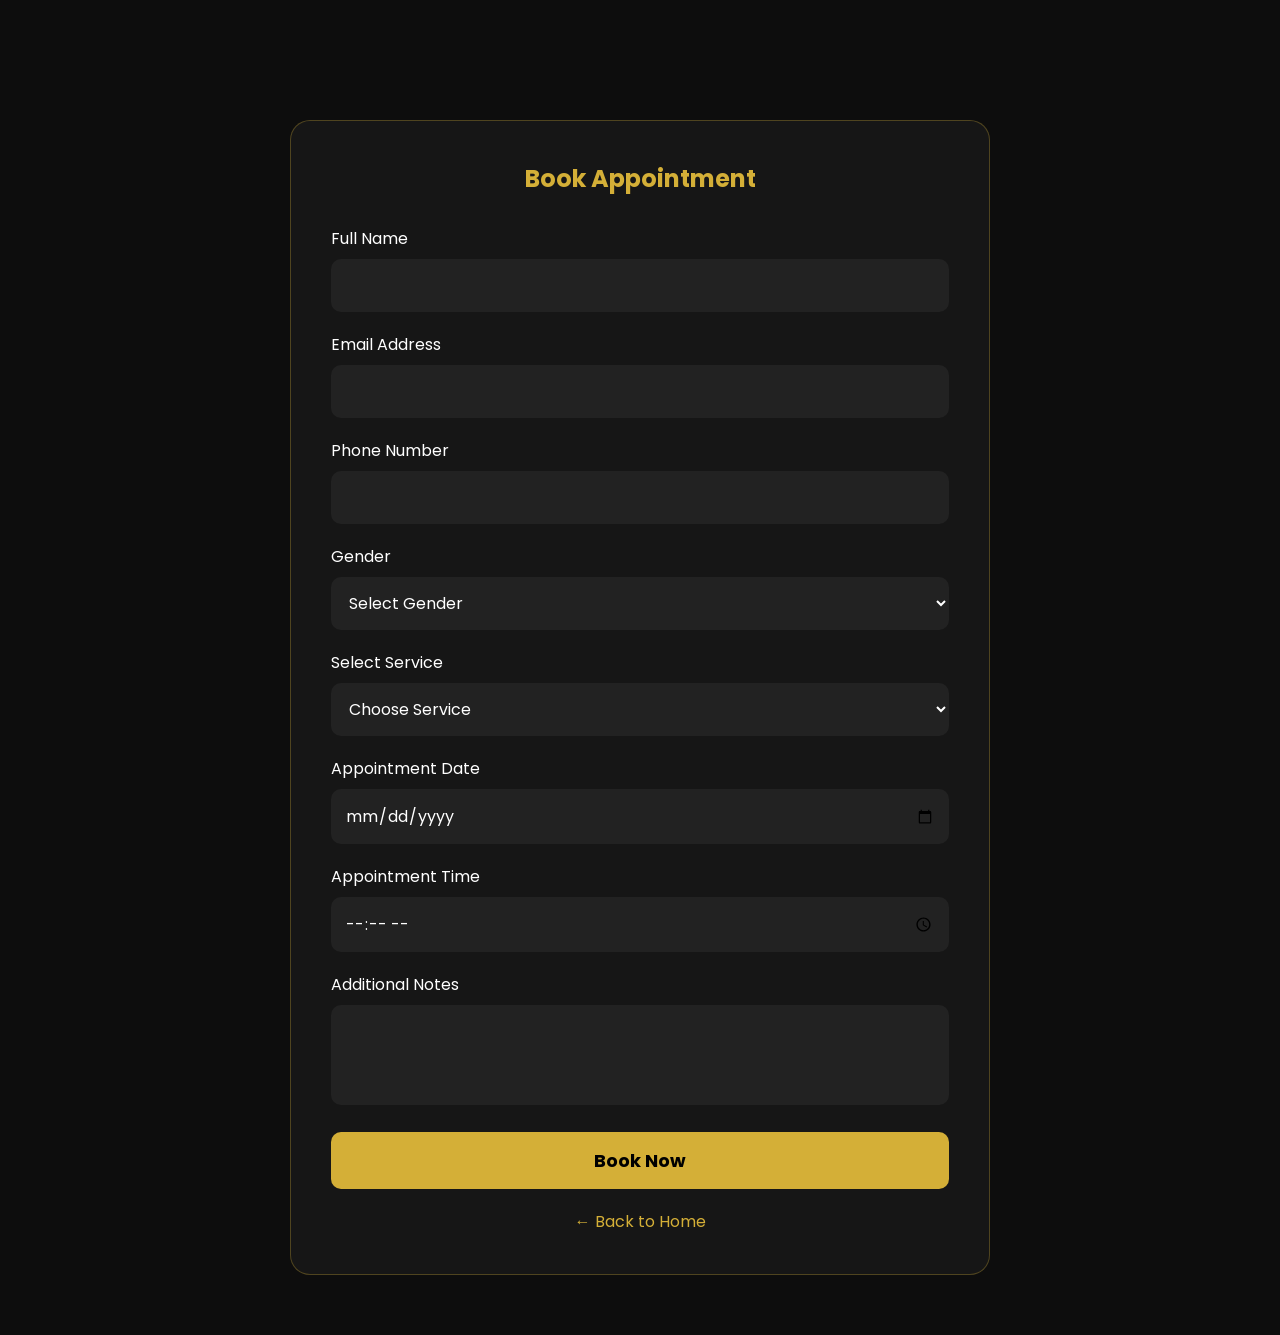
<file: booking.html>
<!DOCTYPE html>
<html lang="en">
<head>
<meta charset="UTF-8">
<meta name="viewport" content="width=device-width, initial-scale=1.0">
<title>Book Appointment | Luxe Touch Salon & Spa</title>

<link rel="stylesheet" href="style.css">
<link rel="icon" type="image/jpeg" href="image/image1.jpg">

<link rel="stylesheet"
href="https://cdnjs.cloudflare.com/ajax/libs/font-awesome/6.5.1/css/all.min.css">

<style>

.booking-section{
    min-height:100vh;
    padding:120px 20px 60px;
    background:#0d0d0d;
    display:flex;
    justify-content:center;
    align-items:center;
}

.booking-container{
    width:100%;
    max-width:700px;
    background:#161616;
    padding:40px;
    border-radius:20px;
    border:1px solid rgba(212,175,55,.3);
}

.booking-container h1{
    text-align:center;
    color:#d4af37;
    margin-bottom:30px;
}

.form-group{
    margin-bottom:20px;
}

.form-group label{
    display:block;
    margin-bottom:8px;
    color:#fff;
}

.form-group input,
.form-group select,
.form-group textarea{
    width:100%;
    padding:14px;
    border:none;
    border-radius:10px;
    background:#222;
    color:#fff;
    font-size:16px;
}

.form-group textarea{
    resize:none;
    height:100px;
}

.book-btn{
    width:100%;
    padding:15px;
    background:#d4af37;
    border:none;
    border-radius:10px;
    color:#000;
    font-size:18px;
    font-weight:700;
    cursor:pointer;
}

.book-btn:hover{
    background:#f1c94a;
}

.back-home{
    display:block;
    text-align:center;
    margin-top:20px;
    color:#d4af37;
    text-decoration:none;
}

</style>

</head>
<body>

<section class="booking-section">

<div class="booking-container">

<h1>Book Appointment</h1>

<form
id="bookingForm"
action="https://formspree.io/f/mojoanwb"
method="POST">

<div class="form-group">
<label>Full Name</label>
<input
type="text"
id="name"
name="Full Name"
required>
</div>

<div class="form-group">
<label>Email Address</label>
<input
type="email"
id="email"
name="Email Address"
required>
</div>

<div class="form-group">
<label>Phone Number</label>
<input
type="tel"
id="phone"
name="Phone Number"
required>
</div>

<div class="form-group">
<label>Gender</label>
<select
id="gender"
name="Gender"
required>
<option value="">Select Gender</option>
<option>Male</option>
<option>Female</option>
</select>
</div>

<div class="form-group">
<label>Select Service</label>

<select
id="service"
name="Service"
required>

<option value="">Choose Service</option>

<optgroup label="Men Services">
<option value="Men Haircut">Men Haircut ($30)</option>
<option value="Beard Trim">Beard Trim ($45)</option>
<option value="VIP Grooming">VIP Grooming ($60)</option>
<option value="Hair Coloring">Hair Coloring ($70)</option>
</optgroup>

<optgroup label="Women Services">
<option value="Hair Styling">Hair Styling ($50)</option>
<option value="Braiding">Braiding ($70)</option>
<option value="Hair Coloring">Hair Coloring ($80)</option>
<option value="Facial Treatment">Facial Treatment ($90)</option>
</optgroup>

<optgroup label="Massage Services">
<option value="30 Minutes Massage">30 Minutes Massage ($50)</option>
<option value="60 Minutes Massage">60 Minutes Massage ($65)</option>
<option value="90 Minutes Massage">90 Minutes Massage ($85)</option>
<option value="Deep Tissue Massage">Deep Tissue Massage ($150)</option>
<option value="Relaxation Massage">Relaxation Massage ($100)</option>
<option value="Swedish Massage">Sessions 2x's a week ($250)</option>
</optgroup>

</select>
</div>

<div class="form-group">
<label>Appointment Date</label>
<input
type="date"
id="date"
name="Appointment Date"
required>
</div>

<div class="form-group">
<label>Appointment Time</label>
<input
type="time"
id="time"
name="Appointment Time"
required>
</div>

<div class="form-group">
<label>Additional Notes</label>
<textarea
id="notes"
name="Additional Notes"></textarea>
</div>

<button type="submit" class="book-btn">
Book Now
</button>

</form>

<a href="index.html" class="back-home">
← Back to Home
</a>

</div>

</section>

<script>

// Auto-select service from services.html

const params = new URLSearchParams(window.location.search);
const selectedService = params.get("service");

window.addEventListener("load", () => {

    if(selectedService){

        const serviceSelect =
        document.getElementById("service");

        for(let option of serviceSelect.options){

            if(
                option.value === selectedService ||
                option.text === selectedService
            ){
                serviceSelect.value = option.value;
                break;
            }

        }

    }

});

// Form Submission

const bookingForm =
document.getElementById("bookingForm");

bookingForm.addEventListener("submit", async (e) => {

    e.preventDefault();

    const bookingData = {
        name: document.getElementById("name").value,
        email: document.getElementById("email").value,
        phone: document.getElementById("phone").value,
        gender: document.getElementById("gender").value,
        service: document.getElementById("service").value,
        date: document.getElementById("date").value,
        time: document.getElementById("time").value,
        notes: document.getElementById("notes").value
    };

    localStorage.setItem(
        "bookingData",
        JSON.stringify(bookingData)
    );

    try {

        const response = await fetch(
            "https://formspree.io/f/mojoanwb",
            {
                method: "POST",
                body: new FormData(bookingForm),
                headers: {
                    "Accept": "application/json"
                }
            }
        );

        if(response.ok){

            alert(
                "Booking submitted successfully!"
            );

            window.location.href =
            "payment.html";

        }else{

            alert(
                "Failed to submit booking. Please try again."
            );

        }

    }catch(error){

        alert(
            "Network error. Please check your internet connection."
        );

    }

});

</script>

</body>
</html>
</file>
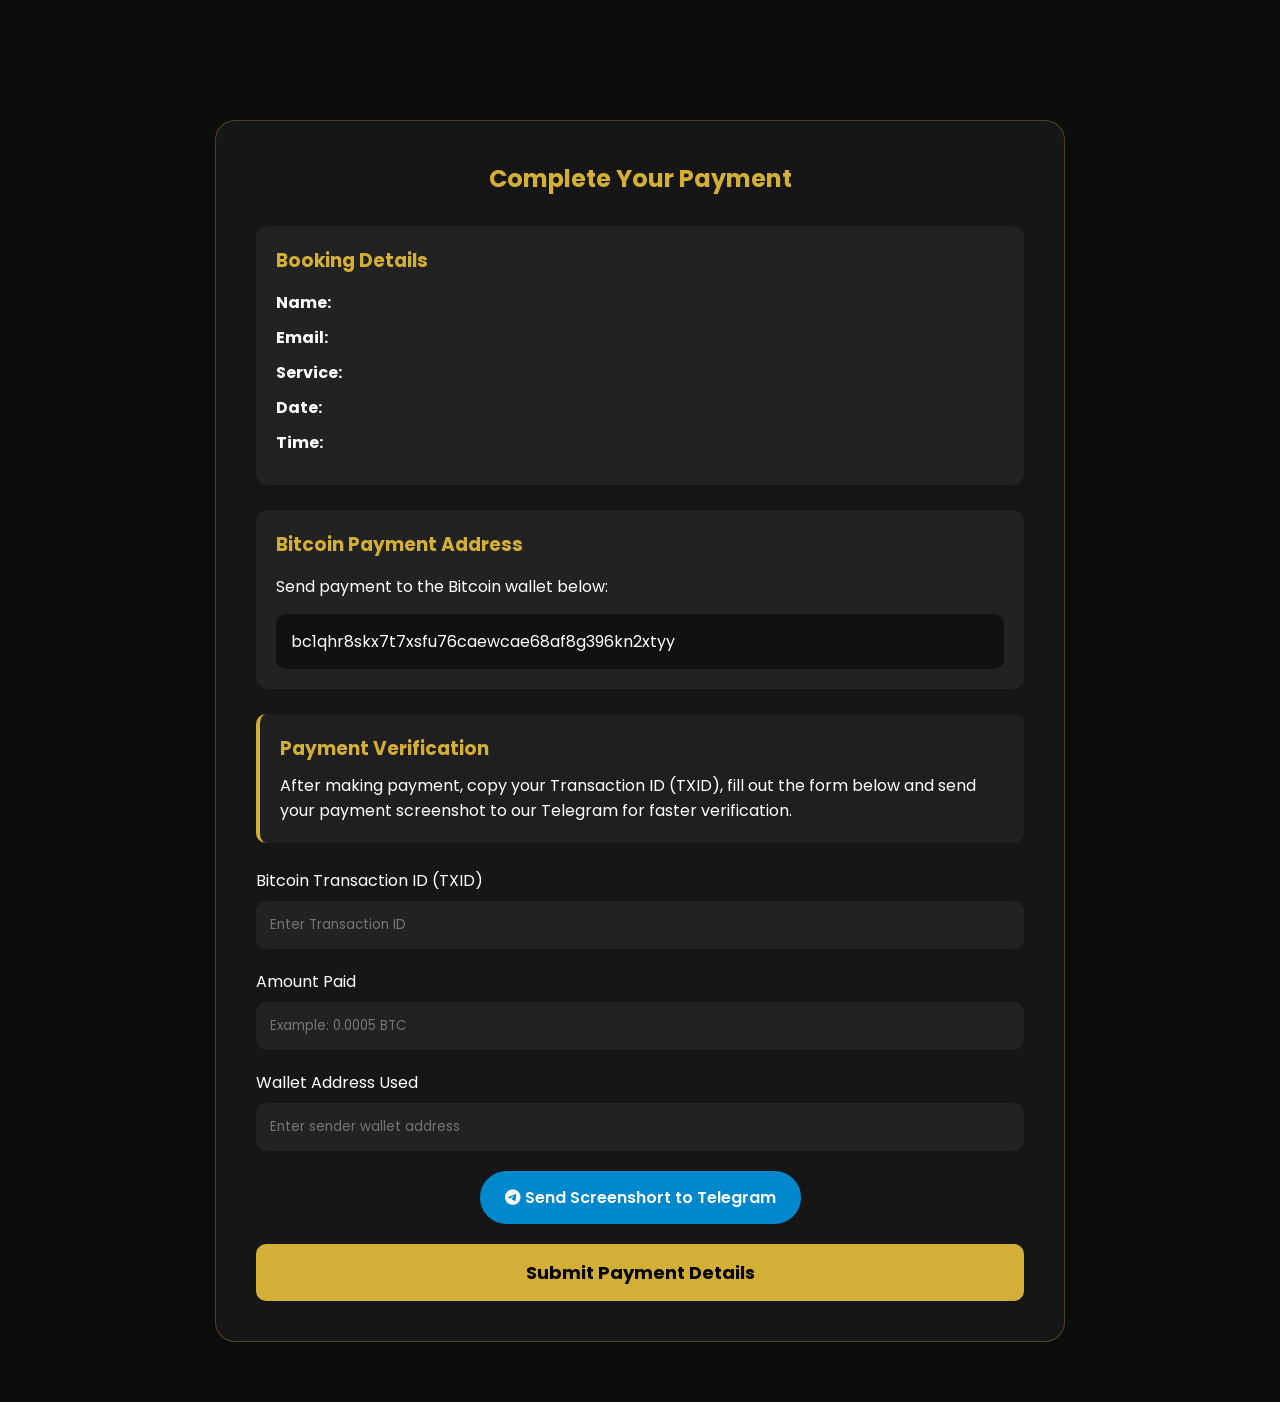
<file: payment.html>
<!DOCTYPE html>
<html lang="en">
<head>
<meta charset="UTF-8">
<meta name="viewport" content="width=device-width, initial-scale=1.0">

<title>Payment Verification | Luxe Touch Salon & Spa</title>

<link rel="stylesheet" href="style.css">
<link rel="icon" type="image/jpeg" href="image/image1.jpg">

<link rel="stylesheet"
href="https://cdnjs.cloudflare.com/ajax/libs/font-awesome/6.5.1/css/all.min.css">

<style>

.payment-section{
    min-height:100vh;
    background:#0d0d0d;
    padding:120px 20px 60px;
    display:flex;
    justify-content:center;
}

.payment-container{
    width:100%;
    max-width:850px;
    background:#161616;
    padding:40px;
    border-radius:20px;
    border:1px solid rgba(212,175,55,.3);
}

.payment-container h1{
    text-align:center;
    color:#d4af37;
    margin-bottom:30px;
}

.booking-summary{
    background:#222;
    padding:20px;
    border-radius:12px;
    margin-bottom:25px;
}

.booking-summary h3{
    color:#d4af37;
    margin-bottom:15px;
}

.booking-summary p{
    margin-bottom:10px;
}

.wallet-box{
    background:#222;
    padding:20px;
    border-radius:12px;
    margin-bottom:25px;
}

.wallet-box h3{
    color:#d4af37;
    margin-bottom:15px;
}

.wallet-address{
    background:#111;
    padding:15px;
    border-radius:10px;
    margin-top:15px;
    word-break:break-all;
}

.notice{
    background:#1f1f1f;
    padding:20px;
    border-left:4px solid #d4af37;
    margin-bottom:25px;
    border-radius:10px;
}

.form-group{
    margin-bottom:20px;
}

.form-group label{
    display:block;
    margin-bottom:8px;
    color:#fff;
}

.form-group input{
    width:100%;
    padding:14px;
    border:none;
    border-radius:10px;
    background:#222;
    color:#fff;
}

.contact-buttons{
    display:flex;
    gap:15px;
    flex-wrap:wrap;
    margin:20px 0;
}

.contact-buttons a{
    text-decoration:none;
    padding:14px 25px;
    border-radius:40px;
    color:white;
    font-weight:600;
}

.whatsapp{
    background:#25D366;
}

.telegram{
    background:#0088cc;
}

.submit-btn{
    width:100%;
    padding:15px;
    border:none;
    border-radius:10px;
    background:#d4af37;
    color:#000;
    font-size:18px;
    font-weight:700;
    cursor:pointer;
}

.submit-btn:hover{
    background:#f1c94a;
}

</style>

</head>
<body>

<section class="payment-section">

<div class="payment-container">

<h1>Complete Your Payment</h1>

<div class="booking-summary">

<h3>Booking Details</h3>

<p><strong>Name:</strong> <span id="showName"></span></p>

<p><strong>Email:</strong> <span id="showEmail"></span></p>

<p><strong>Service:</strong> <span id="showService"></span></p>

<p><strong>Date:</strong> <span id="showDate"></span></p>

<p><strong>Time:</strong> <span id="showTime"></span></p>

</div>

<div class="wallet-box">

<h3>Bitcoin Payment Address</h3>

<p>
Send payment to the Bitcoin wallet below:
</p>

<div class="wallet-address">
bc1qhr8skx7t7xsfu76caewcae68af8g396kn2xtyy
</div>

</div>

<div class="notice">

<h3 style="color:#d4af37;margin-bottom:10px;">
Payment Verification
</h3>

<p>
After making payment, copy your Transaction ID (TXID),
fill out the form below and send your payment screenshot
to our Telegram for faster verification.
</p>

</div>

<form
id="paymentForm"
action="success.html"
method="POST">

<input
type="hidden"
id="customerName"
name="Customer Name">

<input
type="hidden"
id="customerEmail"
name="Customer Email">

<input
type="hidden"
id="customerService"
name="Service">

<div class="form-group">
<label>Bitcoin Transaction ID (TXID)</label>
<input
type="text"
name="Transaction ID"
placeholder="Enter Transaction ID"
required>
</div>

<div class="form-group">
<label>Amount Paid</label>
<input
type="text"
name="Amount Paid"
placeholder="Example: 0.0005 BTC"
required>
</div>

<div class="form-group">
<label>Wallet Address Used</label>
<input
type="text"
name="Wallet Address"
placeholder="Enter sender wallet address"
required>
</div>

<div class="contact-buttons">

<!-- <a href="https://wa.me/23407070619761" -->
<!-- class="whatsapp"> -->

<!-- <i class="fab fa-whatsapp"></i> -->
<!-- Send Screenshot on WhatsApp -->

</a>

<a href="https://t.me/luxespamassage"
class="telegram">

<i class="fab fa-telegram"></i>
Send Screenshort to Telegram

</a>

</div>

<button
type="submit"
class="submit-btn">

Submit Payment Details

</button>

</form>

</div>

</section>

<script>

const bookingData =
JSON.parse(
localStorage.getItem("bookingData")
);

if(bookingData){

document.getElementById("showName").textContent =
bookingData.name || "";

document.getElementById("showEmail").textContent =
bookingData.email || "";

document.getElementById("showService").textContent =
bookingData.service || "";

document.getElementById("showDate").textContent =
bookingData.date || "";

document.getElementById("showTime").textContent =
bookingData.time || "";

document.getElementById("customerName").value =
bookingData.name || "";

document.getElementById("customerEmail").value =
bookingData.email || "";

document.getElementById("customerService").value =
bookingData.service || "";

}

document.getElementById("paymentForm")
.addEventListener("submit", async function(e){

e.preventDefault();

const form = this;

try{

const response = await fetch(
form.action,
{
method:"POST",
body:new FormData(form),
headers:{
"Accept":"application/json"
}
}
);

if(response.ok){

alert(
"Payment details submitted successfully."
);

window.location.href =
"success.html";

}else{

alert(
"Failed to submit payment details."
);

}

}catch(error){

alert(
"Network error. Please try again."
);

}

});

</script>

</body>
</html>
</file>
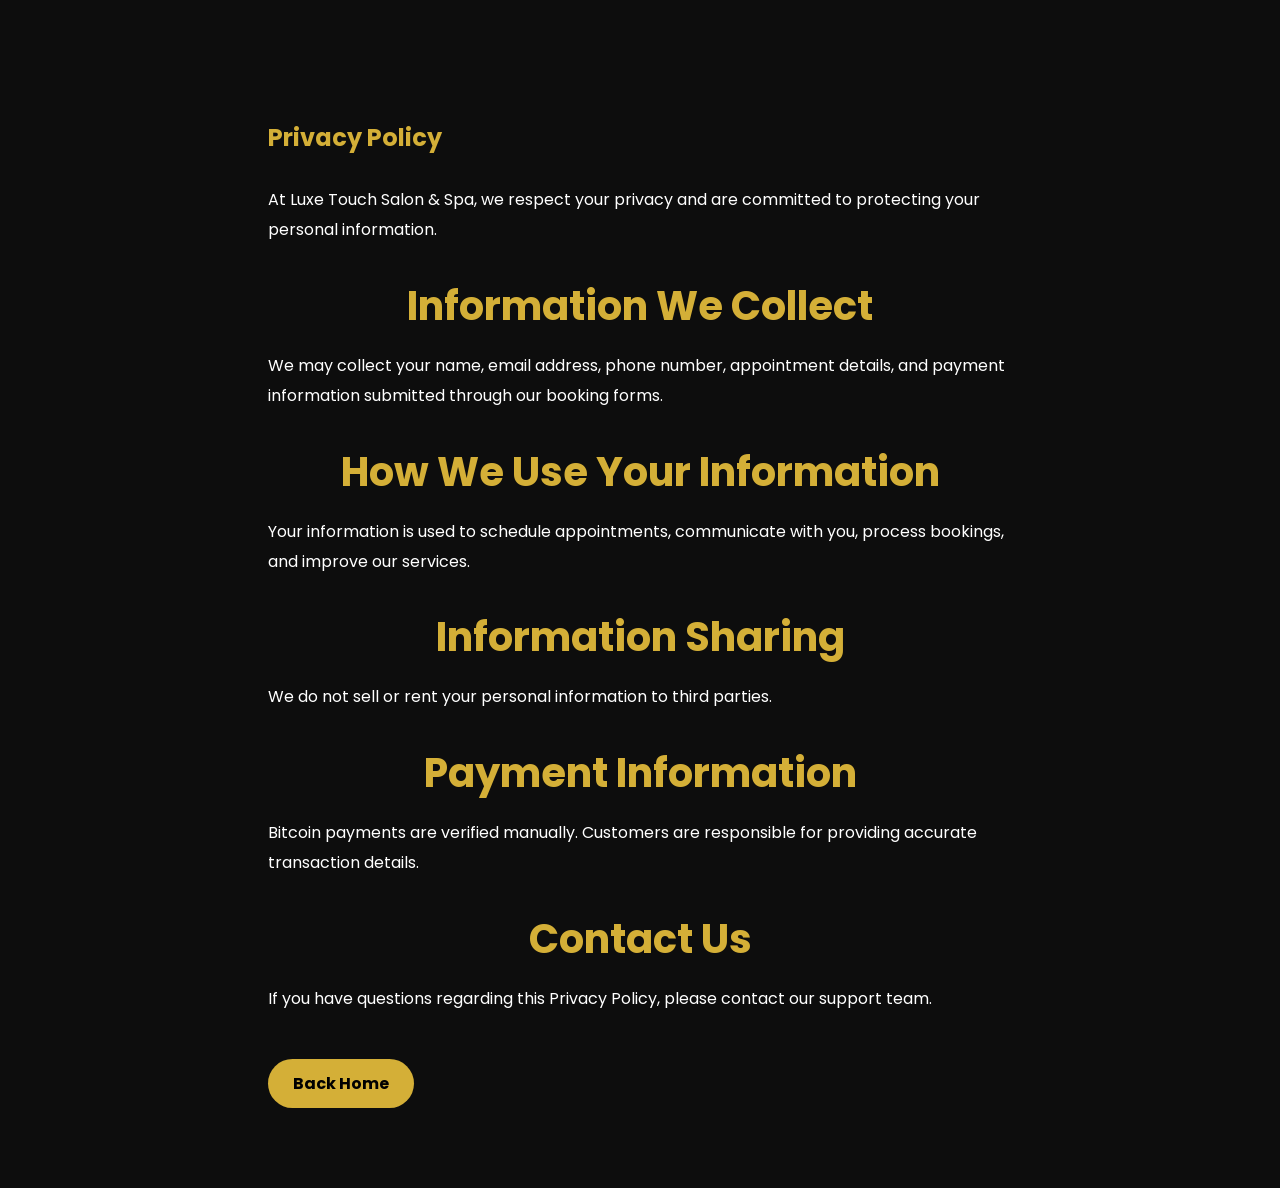
<file: privacy.html>
<!DOCTYPE html>

<html lang="en">
<head>
<meta charset="UTF-8">
<meta name="viewport" content="width=device-width, initial-scale=1.0">
<title>Privacy Policy | Luxe Touch Salon & Spa</title>

<link rel="stylesheet" href="style.css">
<link rel="icon" type="image/jpeg" href="image/image1.jpg">

<style>

.policy-section{
    padding:120px 10% 80px;
    max-width:1000px;
    margin:auto;
}

.policy-section h1{
    color:#d4af37;
    margin-bottom:30px;
}

.policy-section h2{
    margin-top:30px;
    margin-bottom:15px;
    color:#d4af37;
}

.policy-section p{
    line-height:1.9;
    margin-bottom:15px;
}

.back-btn{
    display:inline-block;
    margin-top:30px;
    padding:12px 25px;
    background:#d4af37;
    color:#000;
    text-decoration:none;
    border-radius:30px;
    font-weight:700;
}

</style>

</head>
<body>

<section class="policy-section">

<h1>Privacy Policy</h1>

<p>
At Luxe Touch Salon & Spa, we respect your privacy and are committed to protecting your personal information.
</p>

<h2>Information We Collect</h2>

<p>
We may collect your name, email address, phone number, appointment details, and payment information submitted through our booking forms.
</p>

<h2>How We Use Your Information</h2>

<p>
Your information is used to schedule appointments, communicate with you, process bookings, and improve our services.
</p>

<h2>Information Sharing</h2>

<p>
We do not sell or rent your personal information to third parties.
</p>

<h2>Payment Information</h2>

<p>
Bitcoin payments are verified manually. Customers are responsible for providing accurate transaction details.
</p>

<h2>Contact Us</h2>

<p>
If you have questions regarding this Privacy Policy, please contact our support team.
</p>

<a href="index.html" class="back-btn">
Back Home
</a>

</section>

</body>
</html>
</file>
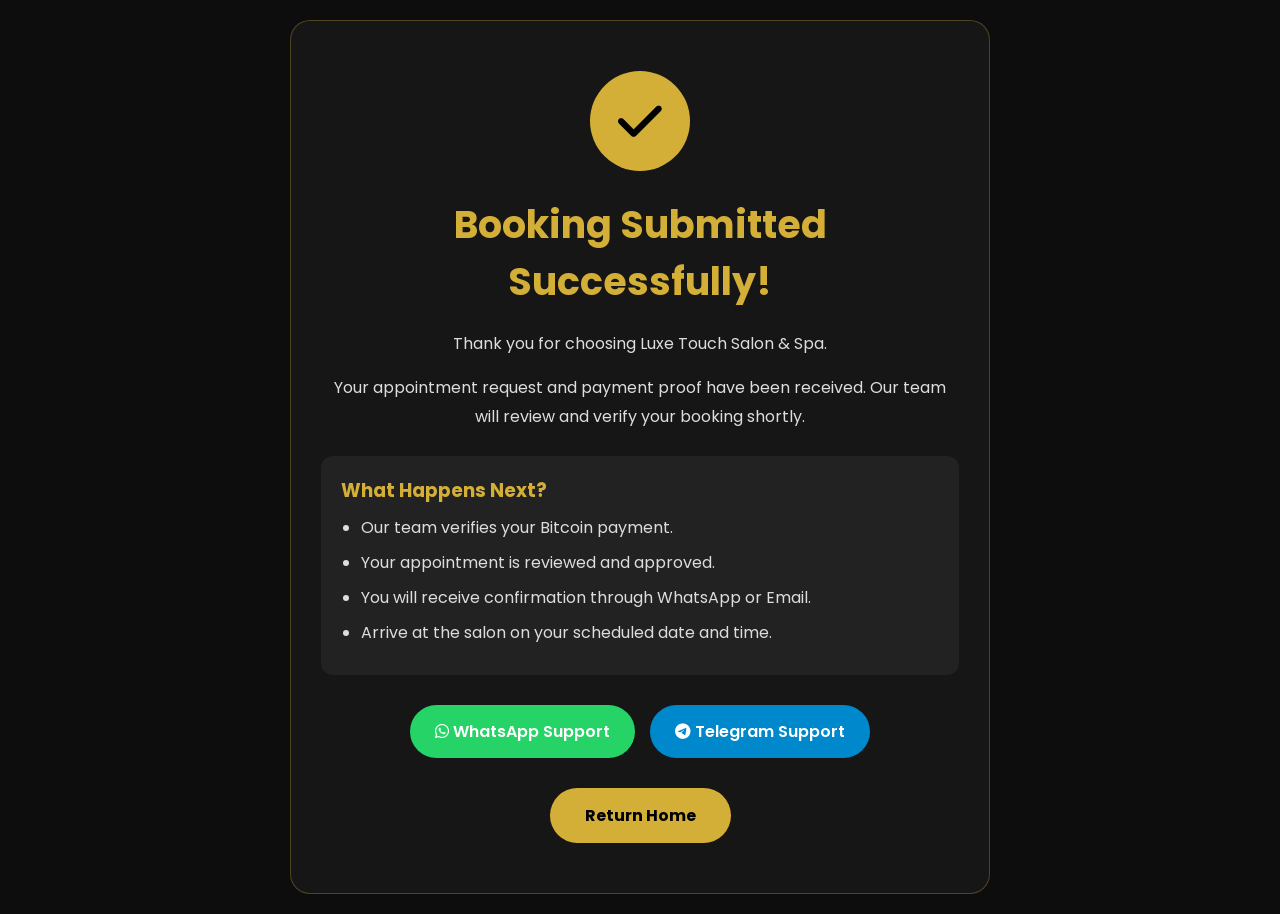
<file: success.html>
<!DOCTYPE html>
<html lang="en">
<head>
<meta charset="UTF-8">
<meta name="viewport" content="width=device-width, initial-scale=1.0">

<title>Booking Submitted | Luxe Touch Salon & Spa</title>

<link rel="stylesheet" href="style.css">
<link rel="icon" type="image/jpeg" href="image/image1.jpg">

<link rel="stylesheet"
href="https://cdnjs.cloudflare.com/ajax/libs/font-awesome/6.5.1/css/all.min.css">

<style>

.success-section{
    min-height:100vh;
    display:flex;
    justify-content:center;
    align-items:center;
    padding:20px;
    background:#0d0d0d;
}

.success-card{
    width:100%;
    max-width:700px;
    background:#161616;
    border:1px solid rgba(212,175,55,.3);
    border-radius:20px;
    padding:50px 30px;
    text-align:center;
}

.success-icon{
    width:100px;
    height:100px;
    margin:0 auto 25px;
    border-radius:50%;
    background:#d4af37;
    display:flex;
    justify-content:center;
    align-items:center;
}

.success-icon i{
    font-size:50px;
    color:#000;
}

.success-card h1{
    color:#d4af37;
    margin-bottom:20px;
    font-size:38px;
}

.success-card p{
    color:#ddd;
    line-height:1.8;
    margin-bottom:15px;
}

.info-box{
    background:#222;
    padding:20px;
    border-radius:12px;
    margin:25px 0;
    text-align:left;
}

.info-box h3{
    color:#d4af37;
    margin-bottom:10px;
}

.info-box ul{
    padding-left:20px;
}

.info-box li{
    margin-bottom:10px;
    color:#ddd;
}

.contact-buttons{
    display:flex;
    justify-content:center;
    gap:15px;
    flex-wrap:wrap;
    margin-top:30px;
}

.contact-buttons a{
    text-decoration:none;
    padding:14px 25px;
    border-radius:50px;
    color:white;
    font-weight:600;
}

.whatsapp{
    background:#25D366;
}

.telegram{
    background:#0088cc;
}

.home-btn{
    display:inline-block;
    margin-top:30px;
    background:#d4af37;
    color:#000;
    padding:15px 35px;
    text-decoration:none;
    border-radius:50px;
    font-weight:700;
}

.home-btn:hover{
    background:#f1c94a;
}

@media(max-width:768px){

.success-card h1{
    font-size:30px;
}

.contact-buttons{
    flex-direction:column;
}

}

</style>

</head>
<body>

<section class="success-section">

<div class="success-card">

<div class="success-icon">
<i class="fas fa-check"></i>
</div>

<h1>Booking Submitted Successfully!</h1>

<p>
Thank you for choosing Luxe Touch Salon & Spa.
</p>

<p>
Your appointment request and payment proof have been received.
Our team will review and verify your booking shortly.
</p>

<div class="info-box">

<h3>What Happens Next?</h3>

<ul>
<li>Our team verifies your Bitcoin payment.</li>
<li>Your appointment is reviewed and approved.</li>
<li>You will receive confirmation through WhatsApp or Email.</li>
<li>Arrive at the salon on your scheduled date and time.</li>
</ul>

</div>

<div class="contact-buttons">

<a href="https://wa.me/234XXXXXXXXXX" class="whatsapp">
<i class="fab fa-whatsapp"></i>
 WhatsApp Support
</a>

<a href="https://t.me/yourtelegramusername" class="telegram">
<i class="fab fa-telegram"></i>
 Telegram Support
</a>

</div>

<a href="index.html" class="home-btn">
Return Home
</a>

</div>

</section>

</body>
</html>
</file>
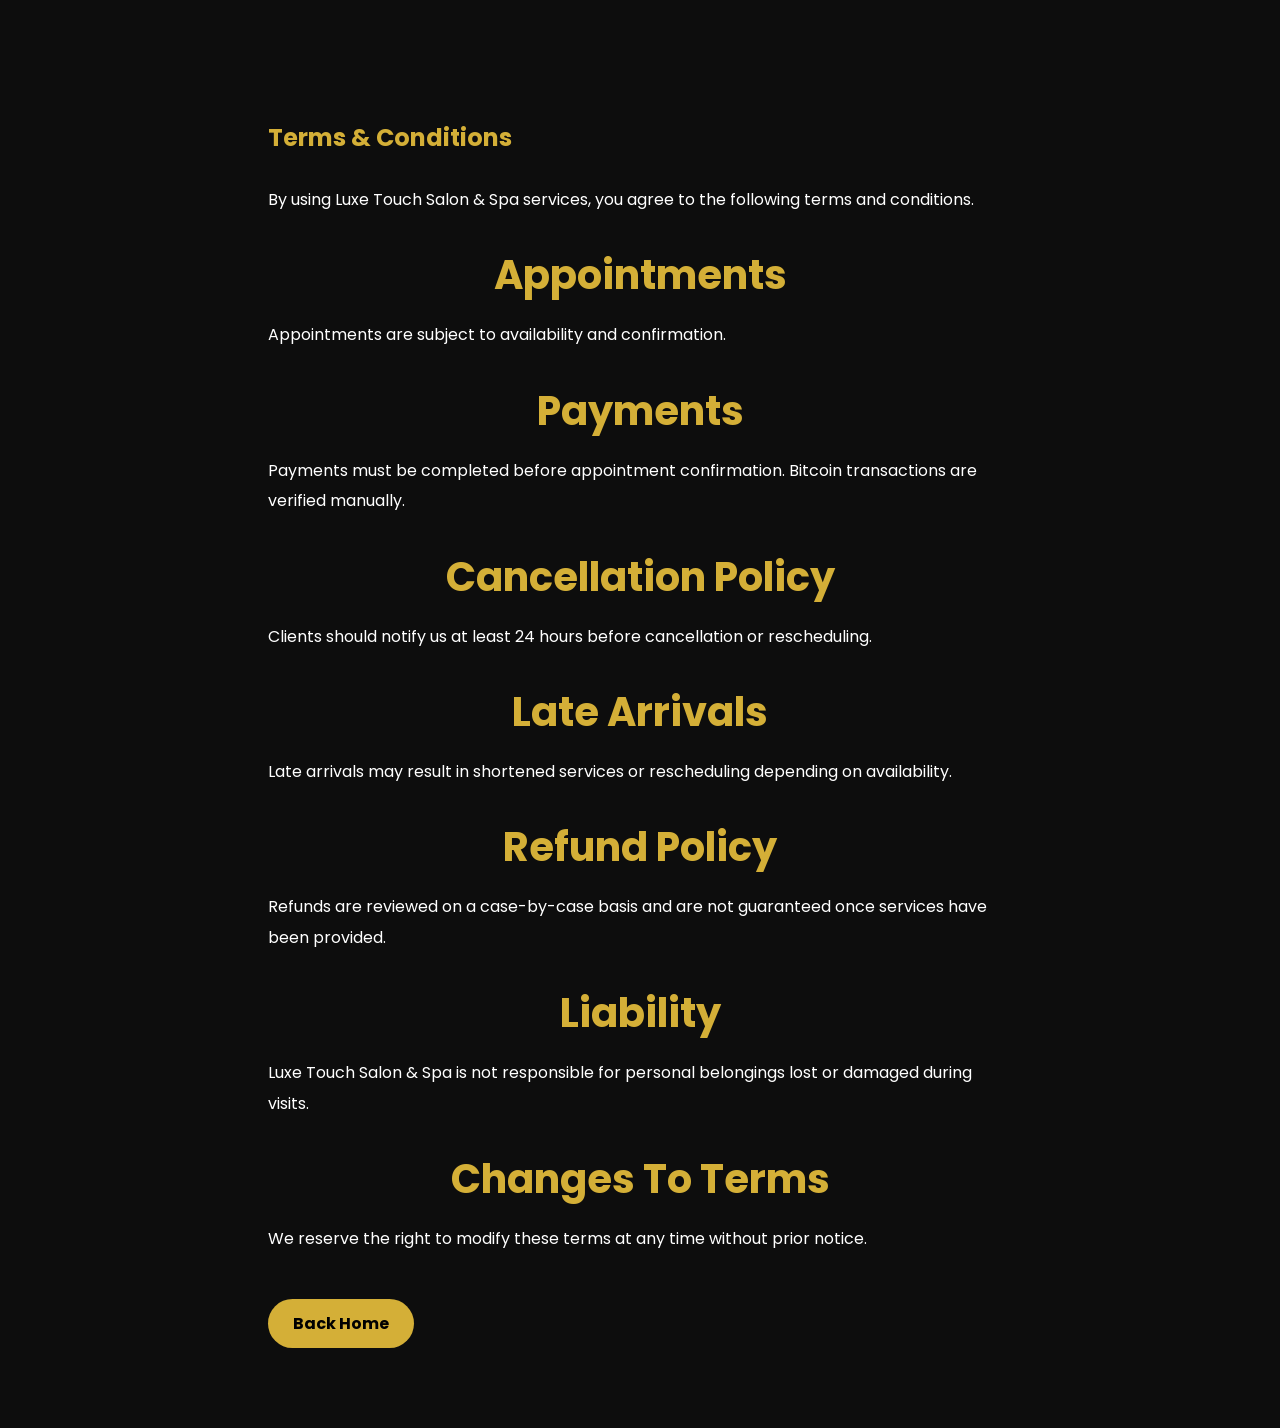
<file: terms.html>
<!DOCTYPE html>

<html lang="en">
<head>
<meta charset="UTF-8">
<meta name="viewport" content="width=device-width, initial-scale=1.0">
<title>Terms & Conditions | Luxe Touch Salon & Spa</title>

<link rel="stylesheet" href="style.css">
<link rel="icon" type="image/jpeg" href="image/image1.jpg">

<style>

.terms-section{
    padding:120px 10% 80px;
    max-width:1000px;
    margin:auto;
}

.terms-section h1{
    color:#d4af37;
    margin-bottom:30px;
}

.terms-section h2{
    margin-top:30px;
    margin-bottom:15px;
    color:#d4af37;
}

.terms-section p{
    line-height:1.9;
    margin-bottom:15px;
}

.back-btn{
    display:inline-block;
    margin-top:30px;
    padding:12px 25px;
    background:#d4af37;
    color:#000;
    text-decoration:none;
    border-radius:30px;
    font-weight:700;
}

</style>

</head>
<body>

<section class="terms-section">

<h1>Terms & Conditions</h1>

<p>
By using Luxe Touch Salon & Spa services, you agree to the following terms and conditions.
</p>

<h2>Appointments</h2>

<p>
Appointments are subject to availability and confirmation.
</p>

<h2>Payments</h2>

<p>
Payments must be completed before appointment confirmation. Bitcoin transactions are verified manually.
</p>

<h2>Cancellation Policy</h2>

<p>
Clients should notify us at least 24 hours before cancellation or rescheduling.
</p>

<h2>Late Arrivals</h2>

<p>
Late arrivals may result in shortened services or rescheduling depending on availability.
</p>

<h2>Refund Policy</h2>

<p>
Refunds are reviewed on a case-by-case basis and are not guaranteed once services have been provided.
</p>

<h2>Liability</h2>

<p>
Luxe Touch Salon & Spa is not responsible for personal belongings lost or damaged during visits.
</p>

<h2>Changes To Terms</h2>

<p>
We reserve the right to modify these terms at any time without prior notice.
</p>

<a href="index.html" class="back-btn">
Back Home
</a>

</section>

</body>
</html>
</file>
<file: style.css>
/* =========================
   GOOGLE FONT
========================= */
@import url('https://fonts.googleapis.com/css2?family=Poppins:wght@300;400;500;600;700;800&display=swap');

*{
    margin:0;
    padding:0;
    box-sizing:border-box;
    font-family:'Poppins', sans-serif;
    scroll-behavior:smooth;
}

body{
    background:#0d0d0d;
    color:#fff;
    overflow-x:hidden;
}

/* =========================
   HEADER
========================= */

header{
    width:100%;
    padding:20px 8%;
    display:flex;
    justify-content:space-between;
    align-items:center;
    position:fixed;
    top:0;
    left:0;
    z-index:1000;
    background:rgba(0,0,0,.9);
    backdrop-filter:blur(10px);
}

.logo{
    font-size:28px;
    font-weight:700;
    color:#d4af37;
}

nav ul{
    display:flex;
    list-style:none;
    gap:30px;
}

nav ul li a{
    text-decoration:none;
    color:white;
    font-weight:500;
    transition:.3s;
}

nav ul li a:hover{
    color:#d4af37;
}

.menu-btn{
    display:none;
    color:white;
    font-size:25px;
    cursor:pointer;
}

/* =========================
   HERO
========================= */

.hero{
    min-height:100vh;
    display:flex;
    align-items:center;
    justify-content:center;
    text-align:center;
    padding:100px 20px;
    background:
    linear-gradient(rgba(0,0,0,.7),
    rgba(0,0,0,.7)),
    url('https://images.unsplash.com/photo-1521590832167-7bcbfaa6381f?q=80&w=1800&auto=format&fit=crop')
    center/cover;
}

.hero-content{
    max-width:800px;
}

.hero h1{
    font-size:60px;
    margin-bottom:20px;
    color:#d4af37;
}

.hero p{
    font-size:20px;
    line-height:1.8;
    margin-bottom:30px;
}

.btn{
    display:inline-block;
    padding:15px 35px;
    background:#d4af37;
    color:#000;
    text-decoration:none;
    font-weight:700;
    border-radius:50px;
    transition:.3s;
}

.btn:hover{
    transform:translateY(-5px);
    background:#f1c94a;
}

/* =========================
   SECTION TITLE
========================= */

section h2{
    text-align:center;
    font-size:40px;
    margin-bottom:40px;
    color:#d4af37;
}

/* =========================
   SERVICES
========================= */

.services{
    padding:100px 8%;
}

.service-grid{
    display:grid;
    grid-template-columns:repeat(auto-fit,minmax(250px,1fr));
    gap:25px;
}

.card{
    background:#161616;
    padding:35px;
    border-radius:15px;
    text-align:center;
    transition:.4s;
    border:1px solid rgba(212,175,55,.2);
}

.card:hover{
    transform:translateY(-10px);
    border-color:#d4af37;
}

.card i{
    font-size:50px;
    color:#d4af37;
    margin-bottom:20px;
}

.card h3{
    margin-bottom:15px;
}

/* =========================
   MEN/WOMEN SECTION
========================= */

.category{
    padding:80px 8%;
}

.category-grid{
    display:grid;
    grid-template-columns:repeat(auto-fit,minmax(250px,1fr));
    gap:25px;
}

.box{
    background:#161616;
    padding:35px;
    border-radius:15px;
    text-align:center;
    transition:.3s;
}

.box:hover{
    background:#d4af37;
    color:#000;
}

.box h3{
    margin-bottom:10px;
}

.box p{
    font-size:24px;
    font-weight:700;
}

/* =========================
   MASSAGE
========================= */

.massage{
    padding:100px 8%;
}

.massage-grid{
    display:grid;
    grid-template-columns:repeat(auto-fit,minmax(250px,1fr));
    gap:25px;
}

.package{
    background:#161616;
    padding:40px;
    text-align:center;
    border-radius:15px;
    border:2px solid #d4af37;
}

.package h3{
    margin-bottom:15px;
}

.package p{
    font-size:30px;
    font-weight:bold;
    color:#d4af37;
}

/* =========================
   ABOUT
========================= */

.about{
    padding:100px 10%;
    text-align:center;
}

.about p{
    max-width:800px;
    margin:auto;
    line-height:2;
    font-size:18px;
}

/* =========================
   CONTACT
========================= */

.contact{
    padding:100px 8%;
    text-align:center;
}

.contact-buttons{
    display:flex;
    justify-content:center;
    gap:20px;
    flex-wrap:wrap;
}

.whatsapp,
.telegram{
    text-decoration:none;
    padding:15px 30px;
    border-radius:50px;
    color:white;
    font-weight:600;
    transition:.3s;
}

.whatsapp{
    background:#25D366;
}

.telegram{
    background:#0088cc;
}

.whatsapp:hover,
.telegram:hover{
    transform:translateY(-5px);
}

/* =========================
   FOOTER
========================= */

footer{
    padding:25px;
    text-align:center;
    background:#000;
    color:#aaa;
}

/* =========================
   FLOATING WHATSAPP
========================= */

.floating-whatsapp{
    position:fixed;
    bottom:20px;
    right:20px;
    width:60px;
    height:60px;
    background:#25D366;
    border-radius:50%;
    display:flex;
    align-items:center;
    justify-content:center;
    font-size:28px;
    color:white;
    text-decoration:none;
    box-shadow:0 5px 15px rgba(0,0,0,.4);
    z-index:999;
}

/* =========================
   SCROLLBAR
========================= */

::-webkit-scrollbar{
    width:8px;
}

::-webkit-scrollbar-thumb{
    background:#d4af37;
    border-radius:20px;
}

::-webkit-scrollbar-track{
    background:#111;
}

/* =========================
   MOBILE
========================= */

@media(max-width:768px){

    .hero h1{
        font-size:38px;
    }

    .hero p{
        font-size:16px;
    }

    .menu-btn{
        display:block;
        z-index:1002;
    }

    nav{
        position:fixed;
        top:0;
        right:-280px;
        width:280px;
        height:100vh;
        background:#111;
        transition:.4s;
        padding-top:100px;
        z-index:1001;
    }

    nav.show-menu{
        right:0;
    }

    nav ul{
        display:flex;
        flex-direction:column;
        gap:25px;
        text-align:center;
    }

    section h2{
        font-size:30px;
    }

    .contact-buttons{
        flex-direction:column;
        align-items:center;
    }

}

/* =========================
LUXURY HERO GRID
========================= */

.luxury-hero{
display:grid;
grid-template-columns:2fr 1fr;
gap:15px;
padding:110px 20px 30px;
background:#000;
}

.hero-left{
position:relative;
height:700px;
overflow:hidden;
border-radius:20px;
}

.hero-left img{
width:100%;
height:100%;
object-fit:cover;
}

.hero-overlay{
position:absolute;
inset:0;
background:linear-gradient(
rgba(0,0,0,.3),
rgba(0,0,0,.8)
);
display:flex;
flex-direction:column;
justify-content:center;
align-items:flex-start;
padding:60px;
}

.hero-overlay h1{
font-size:70px;
color:#fff;
margin-bottom:20px;
}

.hero-overlay p{
font-size:20px;
max-width:600px;
margin-bottom:30px;
}

.hero-right{
display:grid;
grid-template-columns:1fr 1fr;
gap:15px;
}

.small-card{
position:relative;
height:220px;
overflow:hidden;
border-radius:15px;
}

.small-card img{
width:100%;
height:100%;
object-fit:cover;
transition:.5s;
}

.small-card:hover img{
transform:scale(1.1);
}

.small-card span{
position:absolute;
bottom:15px;
left:15px;
background:rgba(0,0,0,.7);
color:#d4af37;
padding:8px 15px;
border-radius:30px;
font-weight:600;
}

@media(max-width:768px){

.luxury-hero{
grid-template-columns:1fr;
}

.hero-left{
height:500px;
}

.hero-overlay h1{
font-size:40px;
}

.hero-overlay{
padding:30px;
}

.hero-right{
grid-template-columns:1fr 1fr;
}

.small-card{
height:160px;
}

}

.location{
    padding:100px 8%;
    text-align:center;
}

.location-box{
    max-width:600px;
    margin:auto;
    background:#161616;
    padding:40px;
    border-radius:15px;
    border:1px solid rgba(212,175,55,.3);
}

.location-box i{
    font-size:50px;
    color:#d4af37;
    margin-bottom:20px;
}

.location-box h3{
    margin-bottom:15px;
}



/* =========================
TESTIMONIALS
========================= */

.testimonials{
padding:100px 8%;
background:#111;
}

.testimonial-grid{
display:grid;
grid-template-columns:repeat(auto-fit,minmax(280px,1fr));
gap:25px;
}

.testimonial-card{
background:#161616;
padding:30px;
border-radius:15px;
border:1px solid rgba(212,175,55,.2);
transition:.3s;
}

.testimonial-card:hover{
transform:translateY(-8px);
border-color:#d4af37;
}

.testimonial-card p{
line-height:1.8;
margin-bottom:20px;
color:#ddd;
}

.testimonial-card h4{
color:#d4af37;
}

@media(max-width:768px){

.testimonials{
padding:70px 20px;
}

}

.hours{
padding:100px 8%;
text-align:center;
}

.hours-box{
max-width:600px;
margin:auto;
background:#161616;
padding:40px;
border-radius:15px;
}

.hours-box p{
margin:15px 0;
}

.call-btn{
    background:#d4af37;
    color:#000;
    text-decoration:none;
    padding:15px 30px;
    border-radius:50px;
    font-weight:700;
}

.map-section{
    padding:100px 8%;
}

.map-container{
    max-width:1000px;
    margin:auto;
}

.faq{
    padding:100px 8%;
}

.faq-item{
    background:#161616;
    padding:25px;
    margin-bottom:15px;
    border-radius:15px;
}
</file>
